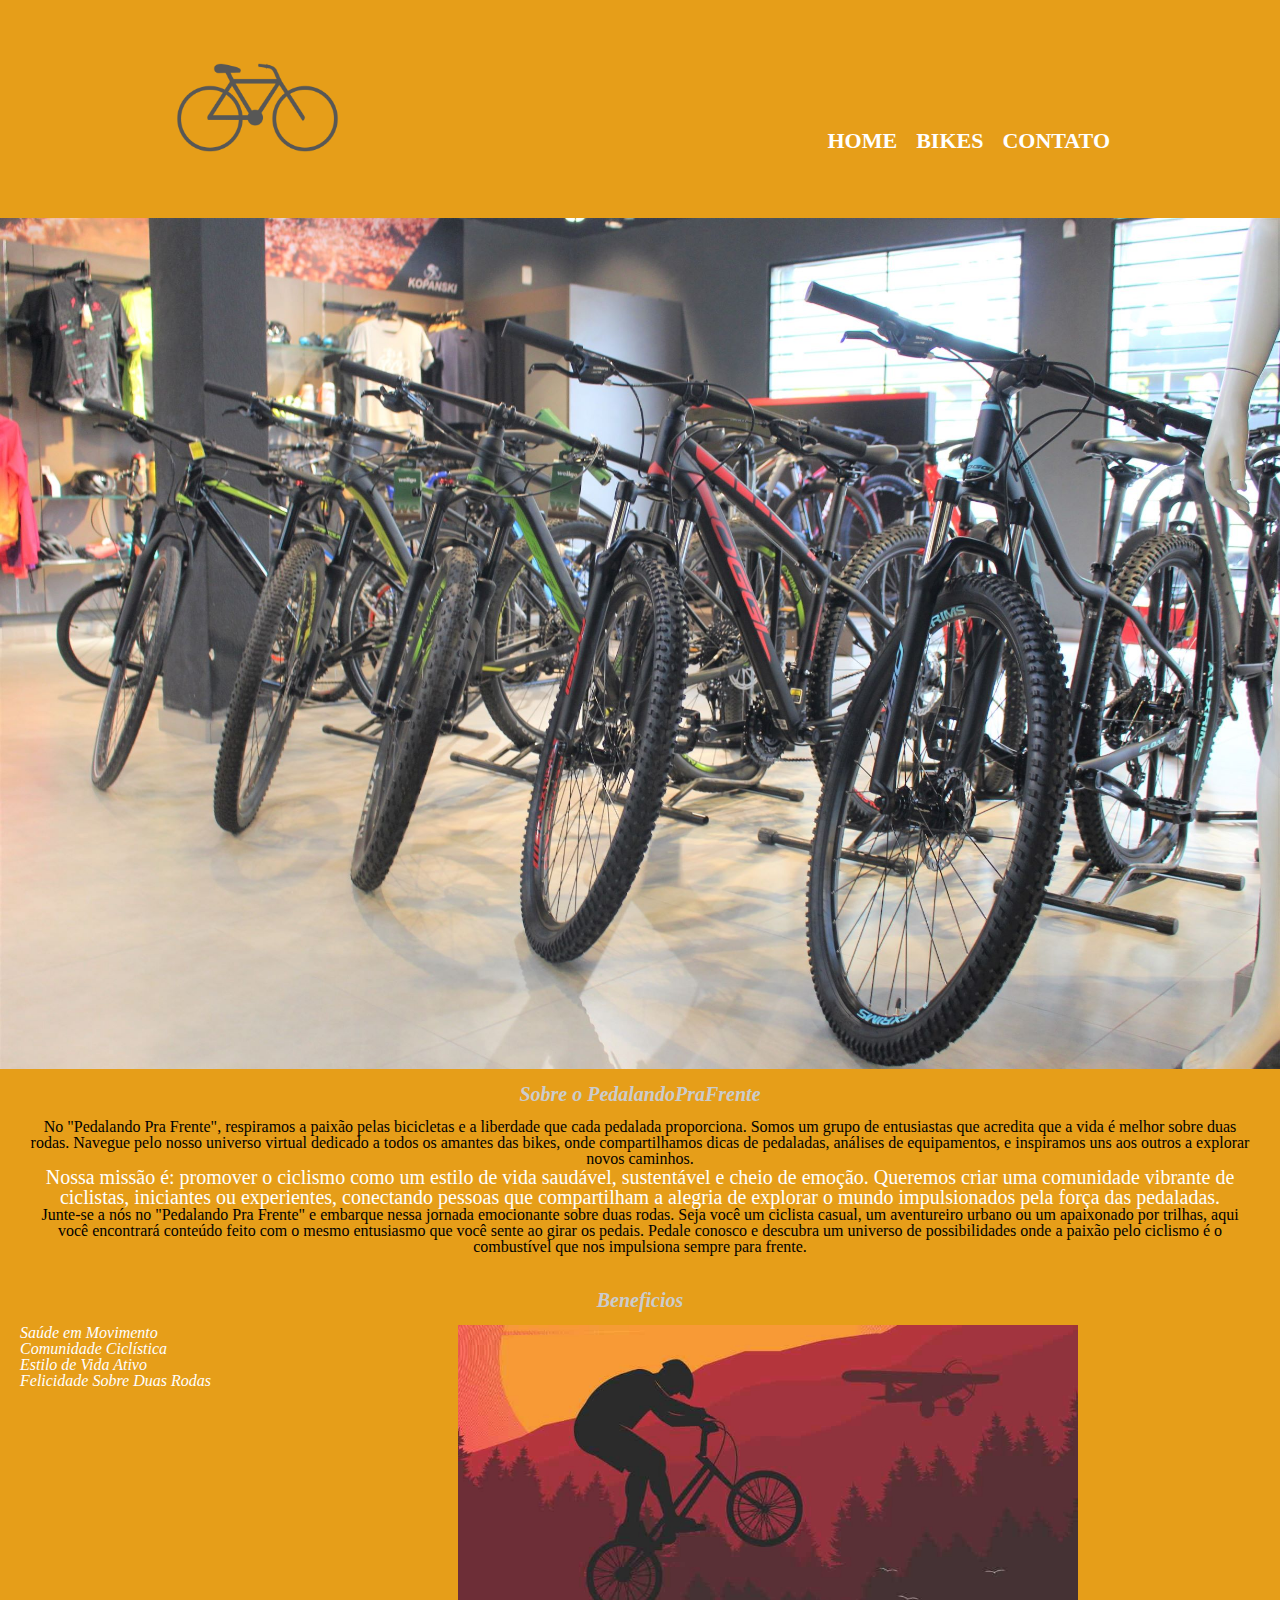
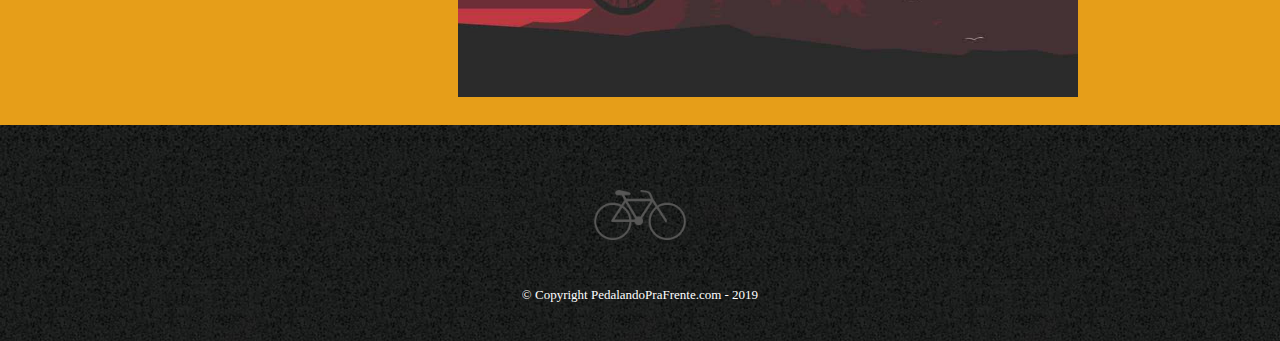
<file: index.html>
<!DOCTYPE html>
<html lang="pt-br">
	<head>
		<meta charset="UTF-8">
		<title>PedalandoPraFrente.com</title>
		<link rel="stylesheet" href="reset.css">
		<link rel="stylesheet" href="style-home.css">
	</head>
	<body>
		<header>
			<div class="caixa">
				<h1><img src="logo.png" alt="Logo do PedalandoPraFrente">

				<nav>
					<ul class="botao">
						<li><a href="index.html">Home</a></li>
						<li><a href="produtos.html">Bikes</a></li>
						<li><a href="contato.html">Contato</a></li>
					</ul>
				</nav>
			</div>
		</header>

		<img id="banner" src="banner.jpg">
		<div class="principal">
			<h2 class="titulo-centralizado">Sobre o PedalandoPraFrente</h2>
	 
			<p>No <strong>"Pedalando Pra Frente"</strong>, respiramos a paixão pelas bicicletas e a liberdade que cada pedalada proporciona. Somos um grupo de entusiastas que acredita que a vida é melhor sobre duas rodas. Navegue pelo nosso universo virtual dedicado a todos os amantes das bikes, onde compartilhamos dicas de pedaladas, análises de equipamentos, e inspiramos uns aos outros a explorar novos caminhos.</p>

			<p id="missao"><em><strong>Nossa missão é:</strong> promover o ciclismo como um estilo de vida saudável, sustentável e cheio de emoção. Queremos criar uma comunidade vibrante de ciclistas, iniciantes ou experientes, conectando pessoas que compartilham a alegria de explorar o mundo impulsionados pela força das pedaladas.</em></p>

			<p>Junte-se a nós no <strong>"Pedalando Pra Frente"</strong> e embarque nessa jornada emocionante sobre duas rodas. Seja você um ciclista casual, um aventureiro urbano ou um apaixonado por trilhas, aqui você encontrará conteúdo feito com o mesmo entusiasmo que você sente ao girar os pedais. Pedale conosco e descubra um universo de possibilidades onde a paixão pelo ciclismo é o combustível que nos impulsiona sempre para frente.</p>
		</div>

		<div class="beneficios">
			<h3 class="titulo-centralizado">Beneficios</h3>

			<ul class="coisas">
				<li class="itens">Saúde em Movimento</li>
				<li class="itens">Comunidade Ciclística</li>
				<li class="itens">Estilo de Vida Ativo</li>
				<li class="itens">Felicidade Sobre Duas Rodas</li>
			</ul>

			<img src="beneficios.jpg" class="imagembeneficios">
		</div>

		<footer>
			<img id="rodape" src="logo.png" alt="Logo do PedalandoPraFrente">
			<p class="copyright">&copy; Copyright PedalandoPraFrente.com - 2019</p>
		</footer>

	</body>
</html>
</file>
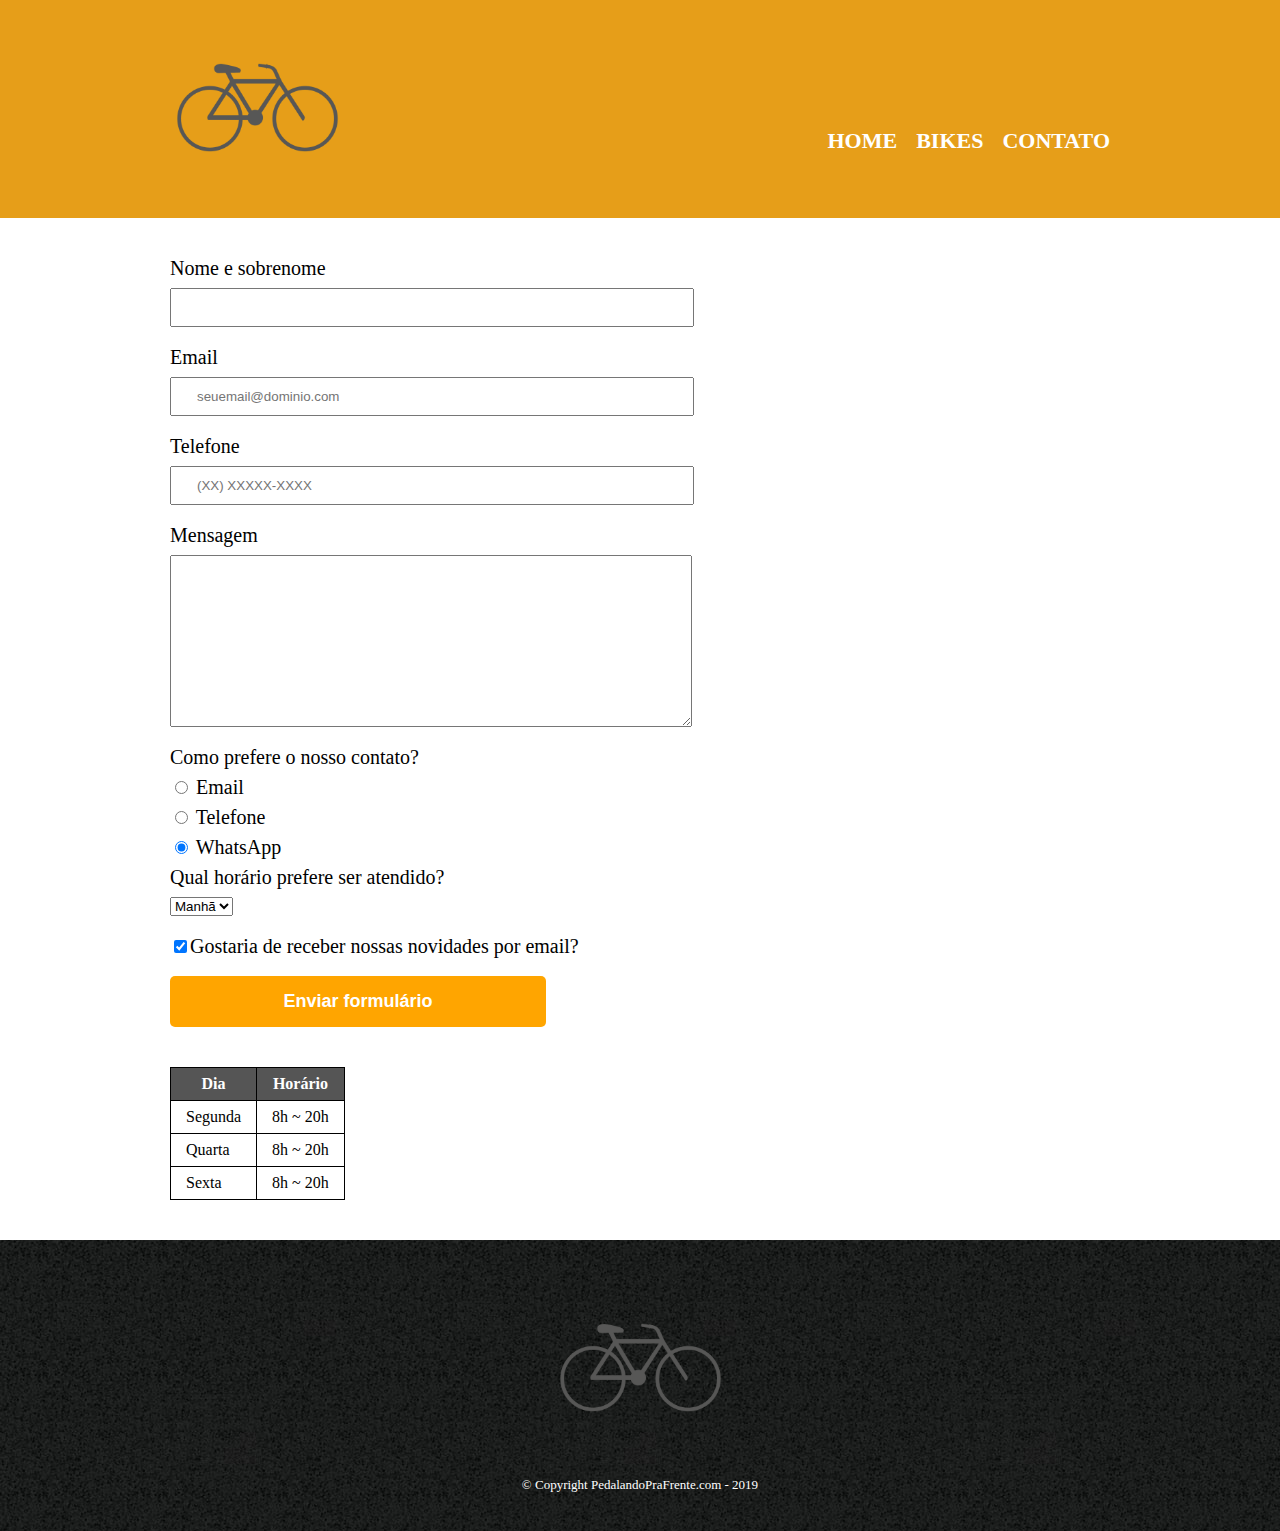
<file: contato.html>
<!DOCTYPE html>
<html lang="pt-br">
	<head>
		<meta charset="UTF-8">
		<title>Contato - PedalandoPraFrente.com</title>

		<link rel="stylesheet" href="reset.css">
		<link rel="stylesheet" href="style.css">
	</head>
	<body>
		<header>
			<div class="caixa">
				<h1><img src="logo.png" alt="Logo do PedalandoPraFrente"></h1>

				<nav>
					<ul>
						<li><a href="index.html">Home</a></li>
						<li><a href="produtos.html">Bikes</a></li>
						<li><a href="contato.html">Contato</a></li>
					</ul>
				</nav>
			</div>
		</header>

		<main>
			<form>
				<label for="nomesobrenome">Nome e sobrenome</label>
				<input type="text" id="nomesobrenome" class="input-padrao" required>

				<label for="email">Email</label>
				<input type="email" id="email" class="input-padrao" required placeholder="seuemail@dominio.com">

				<label for="telefone">Telefone</label>
				<input type="tel" id="telefone" class="input-padrao" required placeholder="(XX) XXXXX-XXXX">

				<label for="mensagem">Mensagem</label>
				<textarea cols="70" rows="10" id="mensagem" class="input-padrao" required></textarea>

				<fieldset>
					<legend>Como prefere o nosso contato?</legend>
					<label for="radio-email"><input type="radio" name="contato" value="email" id="radio-email"> Email</label>
					
					<label for="radio-telefone"><input type="radio" name="contato" value="telefone" id="radio-telefone"> Telefone</label>
					
					<label for="radio-whatsapp"><input type="radio" name="contato" value="whatsapp" id="radio-whatsapp" checked> WhatsApp</label>
				</fieldset>

				<fieldset>
					<legend>Qual horário prefere ser atendido?</legend>
					<select>
						<option>Manhã</option>
						<option>Tarde</option>
						<option>Noite</option>
					</select>
				</fieldset>

				<label class="checkbox"><input type="checkbox" checked>Gostaria de receber nossas novidades por email?</label>

				<input type="submit" value="Enviar formulário" class="enviar">
			</form>

			<table>
				<thead>
					<tr>
						<th>Dia</th>
						<th>Horário</th>
					</tr>
				</thead>
				<tbody>
					<tr>
						<td>Segunda</td>
						<td>8h ~ 20h</td>
					</tr>
					<tr>
						<td>Quarta</td>
						<td>8h ~ 20h</td>
					</tr>
					<tr>
						<td>Sexta</td>
						<td>8h ~ 20h</td>
					</tr>
				</tbody>
			</table>
		</main>

		<footer>
			<img id="rodape3" src="logo.png" alt="Logo do PedalandoPraFrente">
			<p class="copyright">&copy; Copyright PedalandoPraFrente.com - 2019</p>
		</footer>
	</body>
</html>
</file>
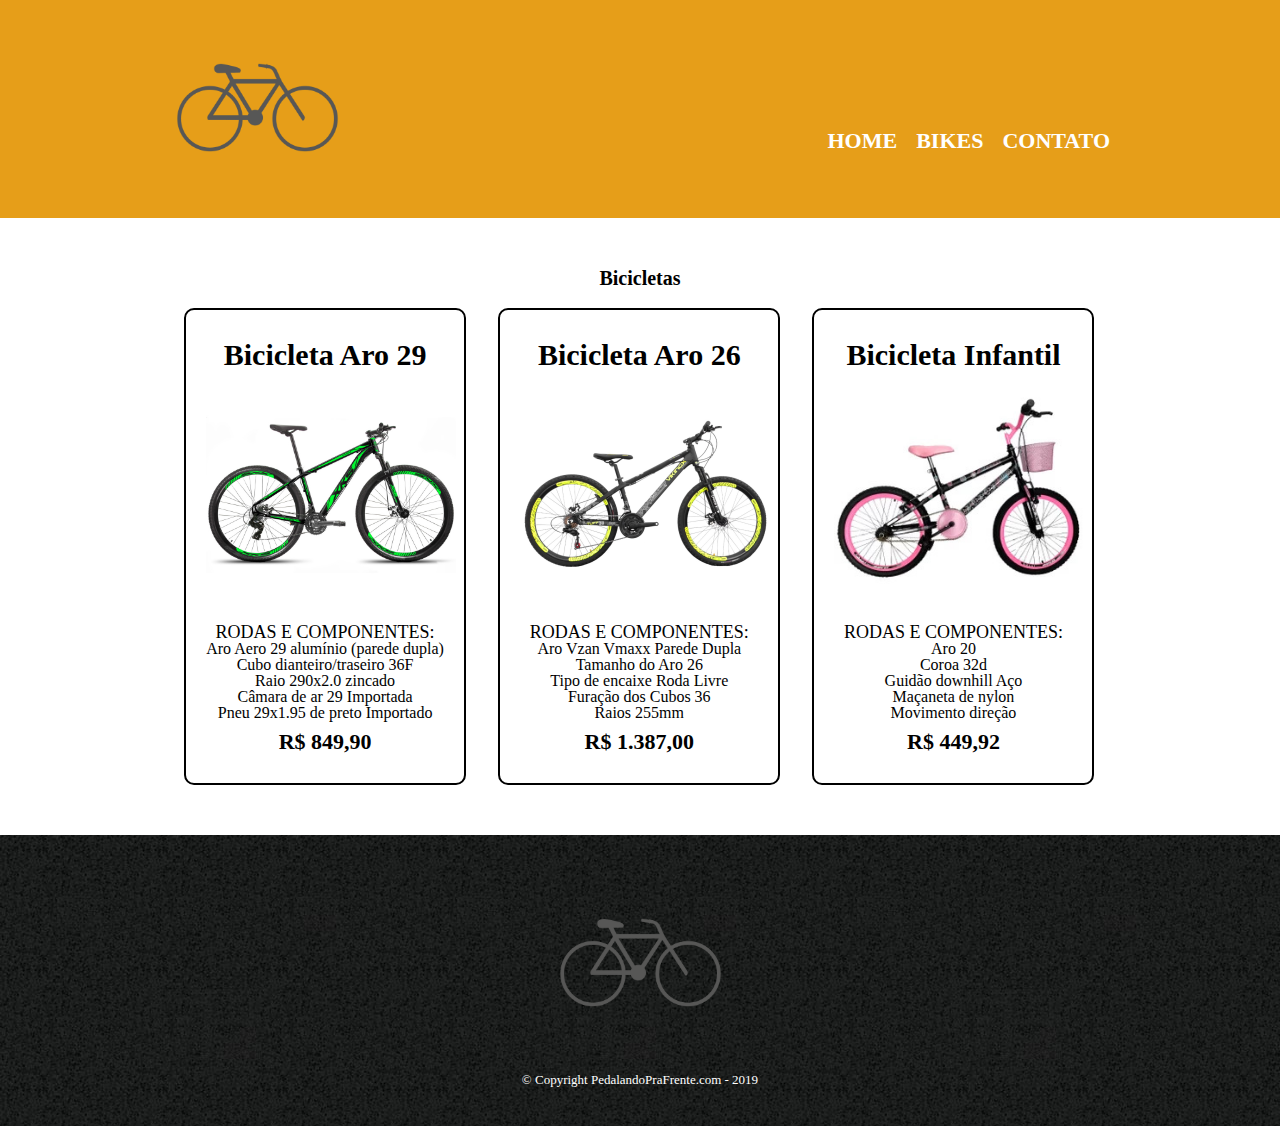
<file: produtos.html>
<!DOCTYPE html>
<html lang="pt-br">
	<head>
		<meta charset="UTF-8">
		<title>Bikes - PedalandoPraFrente.com</title>

		<link rel="stylesheet" href="reset.css">
		<link rel="stylesheet" href="style.css">
	</head>
	<body>
		<header>
			<div class="caixa">
				<h1><img src="logo.png"></h1>

				<nav>
					<ul>
						<li><a href="index.html">Home</a></li>
						<li><a href="produtos.html">Bikes</a></li>
						<li><a href="contato.html">Contato</a></li>
					</ul>
				</nav>
			</div>
		</header>

		<main>
			<ul class="produtos">
				<p class="bikes">Bicicletas</p>
				<li>
					<h2>Bicicleta Aro 29</h2>
					<img src="bike1.jpg">
					<p class="produto-descricao">RODAS E COMPONENTES:</p>
					<p>Aro Aero 29 alumínio (parede dupla)</p>
					<p>Cubo dianteiro/traseiro 36F</p>
					<p>Raio 290x2.0 zincado</p>
					<p>Câmara de ar 29 Importada</p>
					<p>Pneu 29x1.95 de preto Importado</p>
					<p class="produto-preco">R$ 849,90</p>
				</li>
				<li>
					<h2>Bicicleta Aro 26</h2>
					<img src="bike2.jpg">
					<p class="produto-descricao">RODAS E COMPONENTES:</p>
					<p>Aro Vzan Vmaxx Parede Dupla</p>
					<p>Tamanho do Aro 26</p>
					<p>Tipo de encaixe Roda Livre</p>
					<p>Furação dos Cubos 36</p>
					<p>Raios 255mm</p>
					<p class="produto-preco">R$ 1.387,00</p>
				</li>
				<li>
					<h2>Bicicleta Infantil</h2>
					<img src="bike3.jpg">
					<p class="produto-descricao">RODAS E COMPONENTES:</p>
					<p>Aro 20</p>
					<p>Coroa 32d</p>
					<p>Guidão downhill Aço</p>
					<p>Maçaneta de nylon</p> 
					<p>Movimento direção</p>
					<p class="produto-preco">R$ 449,92</p>
				</li>
			</ul>
		</main>

		<footer>
			<img id="rodape2" src="logo.png">
			<p class="copyright">&copy; Copyright PedalandoPraFrente.com - 2019</p>
		</footer>
	</body>
</html>
</file>
<file: style-home.css>
body{
	background: #e69e19;
}

header {
	background: #e69e19;
	padding: 20px 0;
}

.caixa {
	position: relative;
	width: 940px;
	margin: 0 auto;
}

.caixa img {
	width: 175px;
}

nav {
	position: absolute;
	top: 110px;
	right: 0;
}

nav li {
	display: inline;
	margin: 0 0 0 15px;
}

nav a {
	text-transform: uppercase;
	color: #ffffff;
	font-weight: bold;
	font-size: 22px;
	text-decoration: none;
}

nav a:hover {
	color: #C78C19;
	text-decoration: underline;
}

footer {
	text-align: center;
	background: url("bg.jpg");
	padding: 40px 0;
}

.copyright {
	color: #FFFFFF;
	font-size: 13px;
	margin: 20px 0 0;
}

#banner {
	width: 100%;
	height: 100%;
}

.principal{
	position: relative;
	top: -5px;
	background: #e69e19;
	padding: 30px;
}

.titulo-principal {
	padding-left: 20px;
}

.titulo-centralizado {
	position: relative;
	top: -15px;
	color: #CCCCCC;
	text-align: center;
	font-style: italic;
	font-weight: bold;
	font-size: 20px;
}

p {
	text-align: center;
}

#missao {
	color: #FFFFFF;
	font-size: 20px;
}

em strong {
	color: #FFFFFF;
}

.itens {
	color: #FFFFFF;
	font-style: italic
}

.beneficios {
	position: relative;
	top: -5px;
	background: #e69e19;
	padding: 20px;
}

.coisas {
	display: inline-block;
	vertical-align: top;
	width: 20%;
	margin-right: 15%;
}

.imagembeneficios {
	width: 50%;
}

#rodape {
	width: 100px;
}
</file>
<file: style.css>
header {
	background: #e69e19;
	padding: 20px 0;
}

.caixa {
	position: relative;
	width: 940px;
	margin: 0 auto;
}

.caixa img {
	width: 175px;
	position: relative;
}

nav {
	position: absolute;
	top: 110px;
	right: 0;
}

nav li {
	display: inline;
	margin: 0 0 0 15px;
}

nav a {
	text-transform: uppercase;
	color: #ffffff;
	font-weight: bold;
	font-size: 22px;
	text-decoration: none;
}

nav a:hover {
	color: #C78C19;
	text-decoration: underline;
}

.produtos {
	width: 940px;
	margin: 0 auto;
	padding: 50px 0;
}

.bikes {
	text-align: center;
	padding-bottom: 20px;
	font-size: 20px;
	font-weight: bold;
}

.produtos li {
	display: inline-block;
	text-align: center;
	width: 30%;
	vertical-align: top;
	margin: 0 1.5%;
	padding: 30px 20px;
	box-sizing: border-box;
	border: 2px solid #000000;
	border-radius: 10px;
}

.produtos li:hover {
	border-color: #C78C19;
}

.produtos li:active {
	border-color: #088C19;	
}

.produtos h2 {
	font-size: 30px;
	font-weight: bold;
}

.produto-descricao {
	font-size: 18px;
}

.produto-preco {
	font-size: 22px;
	font-weight: bold;
	margin-top: 10px;
}

.produtos img {
	width: 250px;
}

footer {
	text-align: center;
	background: url("bg.jpg");
	padding: 40px 0;
}

.copyright {
	color: #FFFFFF;
	font-size: 13px;
	margin: 20px 0 0;
}

main {
	width: 940px;
	margin: 0 auto;
}

form {
	margin: 40px 0;
}

form label, form legend {
	display:block;
	font-size: 20px;
	margin: 0 0 10px;
}

.input-padrao {
	display: block;
	margin: 0 0 20px;
	padding: 10px 25px;
	width: 50%;
}

.checkbox {
	margin: 20px 0;
}

.enviar {
	width: 40%;
	padding: 15px 0;
	background: orange;
	color: white;
	font-weight: bold;
	font-size: 18px;
	border: none;
	border-radius: 5px;
	transition: 1s all;
	cursor: pointer;
}

.enviar:hover {
	background: darkorange;
	transform: scale(1.2);
}

table {
	margin: 20px 0 40px;
}

thead {
	background: #555555;
	color: white;
	font-weight: bold;
}

td, th {
	border: 1px solid #000000;
	padding: 8px 15px;
}

#rodape2 {
	width: 175px;
}

#rodape3 {
	width: 175px;
}
</file>
